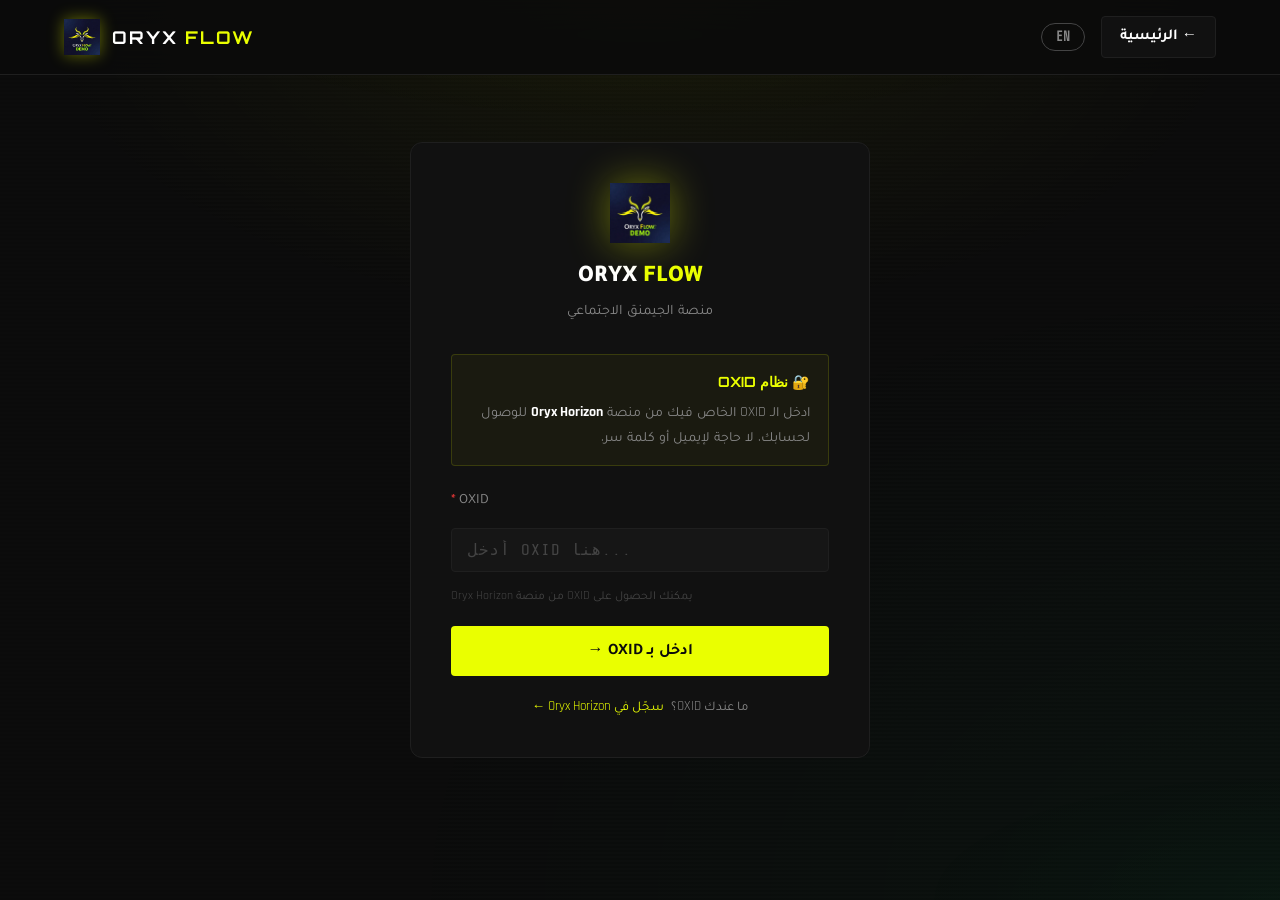
<file: login.html>
<!DOCTYPE html>
<html lang="ar" dir="rtl">
<head>
  <meta charset="UTF-8"/>
  <meta name="viewport" content="width=device-width, initial-scale=1.0"/>
  <title>دخول — أوريكس فلو</title>
  <link rel="stylesheet" href="style.css"/>
  <link rel="icon" href="assets/oryx-logo.png"/>
  <script src="i18n.js"></script>
</head>
<body>

<div class="loading-overlay" id="loading-overlay">
  <img src="assets/oryx-logo.png" class="loading-logo" alt="Oryx"/>
  <div class="loading-bar"><div class="loading-fill"></div></div>
</div>
<div id="toast-container"></div>

<!-- NAVBAR -->
<nav class="navbar">
  <div class="nav-inner">
    <a href="index.html" class="nav-logo">
      <img src="assets/oryx-logo.png" alt="Oryx Flow"/>
      <span>ORYX <em>FLOW</em></span>
    </a>
    <div class="nav-right">
      <button class="lang-btn" id="lang-toggle-btn" onclick="i18n.toggle()">EN</button>
      <a href="index.html" class="btn btn-ghost btn-sm">← الرئيسية</a>
    </div>
  </div>
</nav>

<!-- AUTH PAGE -->
<div class="auth-page">
  <div class="auth-bg"></div>

  <div class="auth-card fade-in" style="max-width:460px">

    <!-- Logo -->
    <div class="auth-logo">
      <img src="assets/oryx-logo.png" alt="Oryx Flow"/>
      <h1>ORYX <span class="accent">FLOW</span></h1>
      <p style="color:var(--grey);font-size:0.9rem;margin-top:6px">منصة الجيمنق الاجتماعي</p>
    </div>

    <!-- شرح النظام -->
    <div style="
      background: rgba(234,255,0,0.04);
      border: 1px solid rgba(234,255,0,0.15);
      border-radius: var(--radius);
      padding: 14px 18px;
      margin-bottom: 24px;
      font-size: 0.88rem;
      color: var(--grey);
      line-height: 1.8;
    ">
      <div style="color:var(--accent);font-weight:700;margin-bottom:6px;font-family:var(--font-head)">
        🔐 نظام OXID
      </div>
      ادخل الـ OXID الخاص فيك من منصة <strong style="color:var(--white)">Oryx Horizon</strong>
      للوصول لحسابك. لا حاجة لإيميل أو كلمة سر.
    </div>

    <!-- رسالة الخطأ -->
    <div class="auth-error" id="auth-error"></div>

    <!-- حقل OXID -->
    <div class="form-group" style="margin-bottom:20px">
      <label style="font-size:0.88rem;color:var(--grey);margin-bottom:8px;display:block">
        OXID <span style="color:var(--red)">*</span>
      </label>
      <input
        type="text"
        id="oxid-input"
        placeholder="أدخل OXID هنا..."
        autocomplete="off"
        spellcheck="false"
        style="
          direction: ltr;
          text-align: left;
          font-family: var(--font-mono);
          font-size: 1rem;
          letter-spacing: 1px;
          width: 100%;
        "
      />
      <small style="color:var(--grey2);font-size:0.76rem;margin-top:6px;display:block">
        يمكنك الحصول على OXID من منصة Oryx Horizon
      </small>
    </div>

    <!-- زر الدخول -->
    <button
      class="btn btn-primary w-full"
      id="btn-oxid-login"
      onclick="handleOxidLogin()"
      style="font-size:1rem;padding:14px"
    >
      ادخل بـ OXID →
    </button>

    <!-- رابط Horizon -->
    <div style="text-align:center;margin-top:20px;font-size:0.83rem;color:var(--grey)">
      ما عندك OXID؟
      <a
        href="https://oxidx.vercel.app/"
        target="_blank"
        rel="noopener"
        style="color:var(--accent);margin-right:4px"
      >
        سجّل في Oryx Horizon ←
      </a>
    </div>

  </div>
</div>

<script>
// ── إذا المستخدم مسجل بالفعل، انقله للبروفايل مباشرة ──
(function() {
  const oxid = localStorage.getItem('oryx_oxid');
  if (oxid) window.location.href = 'profile.html';
})();

// ── إخفاء loading overlay ──
window.addEventListener('load', () => {
  const ov = document.getElementById('loading-overlay');
  if (ov) setTimeout(() => ov.style.opacity = '0', 400);
  setTimeout(() => { const ov2 = document.getElementById('loading-overlay'); if(ov2) ov2.style.display='none'; }, 900);
});

function showError(msg) {
  const el = document.getElementById('auth-error');
  el.textContent = msg;
  el.classList.add('show');
}

function showToast(msg, type) {
  const c = document.getElementById('toast-container');
  if (!c) return;
  const t = document.createElement('div');
  t.className = `toast toast-${type || 'info'}`;
  t.textContent = msg;
  c.appendChild(t);
  setTimeout(() => t.classList.add('show'), 10);
  setTimeout(() => { t.classList.remove('show'); setTimeout(() => t.remove(), 300); }, 3000);
}

async function handleOxidLogin() {
  const oxid  = document.getElementById('oxid-input').value.trim();
  const btn   = document.getElementById('btn-oxid-login');
  const errEl = document.getElementById('auth-error');

  errEl.classList.remove('show');

  if (!oxid) {
    showError('أدخل الـ OXID الخاص فيك');
    return;
  }

  btn.disabled     = true;
  btn.textContent  = '⏳ جاري التحقق...';

  try {
    const res  = await fetch('https://oxidx.vercel.app/api/verify?oxid=' + encodeURIComponent(oxid));
    const data = await res.json();

    if (data.valid && data.user) {
      localStorage.setItem('oryx_oxid',  oxid);
      localStorage.setItem('oryx_user',  JSON.stringify(data.user));
      showToast('✅ أهلاً ' + (data.user.name || data.user.oxid) + '!', 'success');
      setTimeout(() => window.location.href = 'profile.html', 700);
    } else {
      showError('❌ OXID غير صحيح أو منتهي الصلاحية. تحقق وحاول مرة ثانية.');
      btn.disabled    = false;
      btn.textContent = 'ادخل بـ OXID →';
    }
  } catch (_) {
    showError('⚠️ تعذّر الاتصال بالسيرفر. تحقق من اتصالك وحاول مرة ثانية.');
    btn.disabled    = false;
    btn.textContent = 'ادخل بـ OXID →';
  }
}

// ── دخول بـ Enter ──
document.addEventListener('keypress', e => {
  if (e.key === 'Enter') handleOxidLogin();
});
</script>

</body>
</html>
</file>
<file: style.css>
/* ═══════════════════════════════════════════
   ORYX FLOW — DESIGN SYSTEM
   Theme: Cyberpunk Gaming / Futuristic Neon
═══════════════════════════════════════════ */

@import url('https://fonts.googleapis.com/css2?family=Rajdhani:wght@400;500;600;700&family=Orbitron:wght@400;500;700;900&family=Share+Tech+Mono&family=Tajawal:wght@400;500;700;800;900&display=swap');

:root {
  --black: #0b0b0b;
  --deep: #0d0d0d;
  --card: #111111;
  --card2: #161616;
  --border: #1f1f1f;
  --accent: #eaff00;
  --accent2: #c8e000;
  --accent-glow: rgba(234,255,0,0.15);
  --accent-glow-strong: rgba(234,255,0,0.3);
  --white: #ffffff;
  --grey: #888888;
  --grey2: #444444;
  --red: #ff3b3b;
  --green: #00ff88;
  --apex: #00ff88;
  --apex-glow: rgba(0,255,136,0.25);
  --bronze: #cd7f32;
  --silver: #c0c0c0;
  --gold: #ffd700;
  --font-head: 'Orbitron', sans-serif;
  --font-body: 'Rajdhani', sans-serif;
  --font-mono: 'Share Tech Mono', monospace;
  --radius: 4px;
  --radius-lg: 8px;
  --transition: 0.2s cubic-bezier(0.4, 0, 0.2, 1);
  --transition-slow: 0.4s cubic-bezier(0.4, 0, 0.2, 1);
}

*, *::before, *::after { box-sizing: border-box; margin: 0; padding: 0; }

html { scroll-behavior: smooth; }

body {
  background: var(--black);
  color: var(--white);
  font-family: var(--font-body);
  font-size: 16px;
  line-height: 1.6;
  min-height: 100vh;
  overflow-x: hidden;
}

body::before {
  content: '';
  position: fixed;
  inset: 0;
  background:
    radial-gradient(ellipse 80% 40% at 50% -10%, rgba(234,255,0,0.04) 0%, transparent 60%),
    radial-gradient(ellipse 60% 30% at 100% 100%, rgba(0,255,136,0.02) 0%, transparent 50%);
  pointer-events: none;
  z-index: 0;
}

/* Grid scanline overlay */
body::after {
  content: '';
  position: fixed;
  inset: 0;
  background-image: repeating-linear-gradient(
    0deg,
    transparent,
    transparent 2px,
    rgba(255,255,255,0.008) 2px,
    rgba(255,255,255,0.008) 4px
  );
  pointer-events: none;
  z-index: 0;
}

/* ─── SCROLLBAR ─── */
::-webkit-scrollbar { width: 4px; }
::-webkit-scrollbar-track { background: var(--black); }
::-webkit-scrollbar-thumb { background: var(--accent); border-radius: 2px; }

/* ─── TYPOGRAPHY ─── */
h1, h2, h3, h4 { font-family: var(--font-head); line-height: 1.2; }
h1 { font-size: clamp(2rem, 5vw, 3.5rem); font-weight: 900; }
h2 { font-size: clamp(1.5rem, 3vw, 2.2rem); font-weight: 700; }
h3 { font-size: clamp(1.1rem, 2vw, 1.5rem); font-weight: 600; }
p { font-size: 1rem; color: var(--grey); }
a { color: var(--accent); text-decoration: none; transition: var(--transition); }
a:hover { color: var(--white); }

.accent { color: var(--accent); }
.mono { font-family: var(--font-mono); }
.tag {
  display: inline-block;
  padding: 2px 10px;
  background: var(--accent-glow);
  border: 1px solid var(--accent);
  color: var(--accent);
  font-family: var(--font-mono);
  font-size: 0.7rem;
  letter-spacing: 2px;
  text-transform: uppercase;
  border-radius: var(--radius);
}

/* ─── LAYOUT ─── */
.container { max-width: 1200px; margin: 0 auto; padding: 0 24px; position: relative; z-index: 1; }
.section { padding: 80px 0; }
.grid-2 { display: grid; grid-template-columns: 1fr 1fr; gap: 24px; }
.grid-3 { display: grid; grid-template-columns: repeat(3, 1fr); gap: 24px; }
.grid-4 { display: grid; grid-template-columns: repeat(4, 1fr); gap: 20px; }
.flex { display: flex; align-items: center; }
.flex-between { display: flex; align-items: center; justify-content: space-between; }
.flex-center { display: flex; align-items: center; justify-content: center; }
.gap-8 { gap: 8px; }
.gap-16 { gap: 16px; }
.gap-24 { gap: 24px; }

/* ─── NAVBAR ─── */
.navbar {
  position: fixed;
  top: 0; left: 0; right: 0;
  z-index: 1000;
  padding: 16px 0;
  background: rgba(11,11,11,0.92);
  backdrop-filter: blur(20px);
  border-bottom: 1px solid var(--border);
  transition: var(--transition);
}

.navbar.scrolled {
  padding: 10px 0;
  border-bottom-color: rgba(234,255,0,0.2);
}

.nav-inner {
  max-width: 1200px;
  margin: 0 auto;
  padding: 0 24px;
  display: flex;
  align-items: center;
  justify-content: space-between;
}

.nav-logo {
  display: flex;
  align-items: center;
  gap: 12px;
  text-decoration: none;
}

.nav-logo img {
  height: 36px;
  width: auto;
  filter: drop-shadow(0 0 8px rgba(234,255,0,0.4));
}

.nav-logo span {
  font-family: var(--font-head);
  font-size: 1.1rem;
  font-weight: 700;
  color: var(--white);
  letter-spacing: 2px;
}

.nav-logo span em {
  color: var(--accent);
  font-style: normal;
}

.nav-links {
  display: flex;
  align-items: center;
  gap: 32px;
  list-style: none;
}

.nav-links a {
  color: var(--grey);
  font-family: var(--font-body);
  font-weight: 600;
  font-size: 0.9rem;
  letter-spacing: 1px;
  text-transform: uppercase;
  transition: var(--transition);
  position: relative;
}

.nav-links a::after {
  content: '';
  position: absolute;
  bottom: -4px;
  left: 0;
  width: 0;
  height: 1px;
  background: var(--accent);
  transition: var(--transition);
}

.nav-links a:hover,
.nav-links a.active {
  color: var(--accent);
}

.nav-links a:hover::after,
.nav-links a.active::after {
  width: 100%;
}

.nav-right {
  display: flex;
  align-items: center;
  gap: 16px;
}

.nav-coins {
  display: flex;
  align-items: center;
  gap: 6px;
  padding: 6px 14px;
  background: rgba(234,255,0,0.08);
  border: 1px solid rgba(234,255,0,0.2);
  border-radius: 20px;
  font-family: var(--font-mono);
  font-size: 0.85rem;
  color: var(--accent);
}

.nav-coins img { height: 18px; }

/* ─── BUTTONS ─── */
.btn {
  display: inline-flex;
  align-items: center;
  justify-content: center;
  gap: 8px;
  padding: 12px 28px;
  font-family: var(--font-head);
  font-size: 0.85rem;
  font-weight: 700;
  letter-spacing: 2px;
  text-transform: uppercase;
  border: none;
  border-radius: var(--radius);
  cursor: pointer;
  transition: var(--transition);
  position: relative;
  overflow: hidden;
  white-space: nowrap;
}

.btn::before {
  content: '';
  position: absolute;
  inset: 0;
  background: rgba(255,255,255,0.05);
  transform: scaleX(0);
  transform-origin: left;
  transition: var(--transition);
}

.btn:hover::before { transform: scaleX(1); }

.btn-primary {
  background: var(--accent);
  color: var(--black);
}

.btn-primary:hover {
  background: var(--white);
  box-shadow: 0 0 20px var(--accent-glow-strong);
  transform: translateY(-1px);
}

.btn-outline {
  background: transparent;
  color: var(--accent);
  border: 1px solid var(--accent);
}

.btn-outline:hover {
  background: var(--accent-glow);
  box-shadow: 0 0 15px var(--accent-glow);
}

.btn-ghost {
  background: var(--card);
  color: var(--white);
  border: 1px solid var(--border);
}

.btn-ghost:hover {
  border-color: var(--grey2);
  background: var(--card2);
}

.btn-danger {
  background: transparent;
  color: var(--red);
  border: 1px solid var(--red);
}

.btn-danger:hover {
  background: rgba(255,59,59,0.1);
}

.btn-sm { padding: 8px 18px; font-size: 0.75rem; }
.btn-lg { padding: 16px 40px; font-size: 1rem; }

.btn:disabled {
  opacity: 0.4;
  cursor: not-allowed;
}

/* ─── CARDS ─── */
.card {
  background: var(--card);
  border: 1px solid var(--border);
  border-radius: var(--radius-lg);
  padding: 24px;
  position: relative;
  transition: var(--transition);
}

.card:hover {
  border-color: var(--grey2);
  transform: translateY(-2px);
}

.card-glow {
  box-shadow: 0 0 30px rgba(234,255,0,0.05);
  border-color: rgba(234,255,0,0.15);
}

.card-glow:hover {
  box-shadow: 0 0 40px rgba(234,255,0,0.1);
  border-color: rgba(234,255,0,0.3);
}

/* ─── FORMS ─── */
.form-group {
  display: flex;
  flex-direction: column;
  gap: 8px;
}

label {
  font-family: var(--font-mono);
  font-size: 0.75rem;
  color: var(--grey);
  letter-spacing: 1px;
  text-transform: uppercase;
}

input, textarea, select {
  background: var(--card2);
  border: 1px solid var(--border);
  border-radius: var(--radius);
  padding: 12px 16px;
  color: var(--white);
  font-family: var(--font-body);
  font-size: 1rem;
  transition: var(--transition);
  width: 100%;
}

input:focus, textarea:focus, select:focus {
  outline: none;
  border-color: var(--accent);
  box-shadow: 0 0 0 3px rgba(234,255,0,0.08);
}

input::placeholder, textarea::placeholder {
  color: var(--grey2);
}

select option { background: var(--card); }

textarea { resize: vertical; min-height: 100px; }

/* ─── PROGRESS BAR ─── */
.progress-wrap {
  background: var(--card2);
  border: 1px solid var(--border);
  border-radius: 20px;
  overflow: hidden;
  height: 8px;
  position: relative;
}

.progress-fill {
  height: 100%;
  background: linear-gradient(90deg, var(--accent2), var(--accent));
  border-radius: 20px;
  transition: width 0.6s cubic-bezier(0.4,0,0.2,1);
  position: relative;
}

.progress-fill::after {
  content: '';
  position: absolute;
  top: 0; right: 0;
  height: 100%;
  width: 40px;
  background: linear-gradient(90deg, transparent, rgba(255,255,255,0.3));
  border-radius: 20px;
}

/* ─── TROPHY SYSTEM ─── */
.trophy-grid {
  display: grid;
  grid-template-columns: repeat(4, 1fr);
  gap: 20px;
  align-items: end;
}

.trophy-item {
  display: flex;
  flex-direction: column;
  align-items: center;
  gap: 10px;
  cursor: pointer;
  transition: var(--transition);
}

.trophy-item:hover { transform: translateY(-4px); }

.trophy-img {
  width: 70px;
  height: 70px;
  object-fit: contain;
  transition: var(--transition);
}

.trophy-item.locked .trophy-img {
  filter: grayscale(1) brightness(0.4);
}

.trophy-item.unlocked .trophy-img {
  filter: drop-shadow(0 0 10px rgba(234,255,0,0.3));
}

.trophy-item.apex-trophy .trophy-img {
  width: 100px;
  height: 100px;
  filter: drop-shadow(0 0 20px var(--apex-glow));
  animation: apexPulse 2.5s ease-in-out infinite;
}

@keyframes apexPulse {
  0%, 100% { filter: drop-shadow(0 0 15px var(--apex-glow)); }
  50% { filter: drop-shadow(0 0 35px rgba(0,255,136,0.5)); }
}

.trophy-name {
  font-family: var(--font-mono);
  font-size: 0.7rem;
  color: var(--grey);
  letter-spacing: 1px;
  text-transform: uppercase;
  text-align: center;
}

.trophy-item.unlocked .trophy-name { color: var(--accent); }
.trophy-item.apex-trophy.unlocked .trophy-name { color: var(--apex); }

.trophy-coins {
  font-family: var(--font-mono);
  font-size: 0.65rem;
  color: var(--grey2);
}

/* ─── NOTIFICATION / TOAST ─── */
#toast-container {
  position: fixed;
  bottom: 30px;
  right: 30px;
  z-index: 9999;
  display: flex;
  flex-direction: column;
  gap: 10px;
}

.toast {
  display: flex;
  align-items: center;
  gap: 12px;
  padding: 14px 20px;
  background: var(--card);
  border: 1px solid var(--accent);
  border-radius: var(--radius-lg);
  box-shadow: 0 0 20px rgba(234,255,0,0.15);
  font-family: var(--font-body);
  font-size: 0.95rem;
  font-weight: 600;
  color: var(--white);
  min-width: 280px;
  animation: slideIn 0.3s ease forwards;
  position: relative;
  overflow: hidden;
}

.toast::before {
  content: '';
  position: absolute;
  left: 0; top: 0; bottom: 0;
  width: 3px;
  background: var(--accent);
}

.toast.toast-success::before { background: var(--green); border-color: var(--green); }
.toast.toast-error::before { background: var(--red); border-color: var(--red); }
.toast.toast-success { border-color: rgba(0,255,136,0.3); }
.toast.toast-error { border-color: rgba(255,59,59,0.3); }

.toast-icon { font-size: 1.2rem; }
.toast-msg { flex: 1; }
.toast-close {
  background: none; border: none; color: var(--grey);
  cursor: pointer; font-size: 1rem; padding: 0;
}

@keyframes slideIn {
  from { transform: translateX(100%); opacity: 0; }
  to { transform: translateX(0); opacity: 1; }
}

@keyframes slideOut {
  from { transform: translateX(0); opacity: 1; }
  to { transform: translateX(110%); opacity: 0; }
}

.toast.removing { animation: slideOut 0.3s ease forwards; }

/* ─── HERO ─── */
.hero {
  min-height: 100vh;
  display: flex;
  align-items: center;
  padding: 120px 0 80px;
  position: relative;
}

.hero-bg {
  position: absolute;
  inset: 0;
  background:
    radial-gradient(ellipse 70% 60% at 50% 30%, rgba(234,255,0,0.04) 0%, transparent 60%),
    radial-gradient(ellipse at 0% 100%, rgba(0,255,136,0.03) 0%, transparent 40%);
}

.hero-grid-lines {
  position: absolute;
  inset: 0;
  background-image:
    linear-gradient(rgba(234,255,0,0.03) 1px, transparent 1px),
    linear-gradient(90deg, rgba(234,255,0,0.03) 1px, transparent 1px);
  background-size: 60px 60px;
  mask-image: radial-gradient(ellipse at center, black 30%, transparent 70%);
}

.hero-content { position: relative; z-index: 1; max-width: 700px; }
.hero-label { margin-bottom: 20px; }
.hero-title { margin-bottom: 24px; }
.hero-title .line2 { color: var(--accent); display: block; }
.hero-desc { font-size: 1.1rem; margin-bottom: 40px; max-width: 500px; }

.hero-actions { display: flex; gap: 16px; flex-wrap: wrap; }

.hero-stats {
  display: flex;
  gap: 40px;
  margin-top: 60px;
  padding-top: 40px;
  border-top: 1px solid var(--border);
}

.hero-stat-num {
  font-family: var(--font-head);
  font-size: 2rem;
  font-weight: 900;
  color: var(--accent);
}

.hero-stat-label {
  font-size: 0.8rem;
  color: var(--grey);
  letter-spacing: 1px;
  text-transform: uppercase;
}

/* ─── GAMES SECTION ─── */
.game-card {
  background: var(--card);
  border: 1px solid var(--border);
  border-radius: var(--radius-lg);
  overflow: hidden;
  transition: var(--transition);
  cursor: pointer;
}

.game-card:hover {
  border-color: rgba(234,255,0,0.3);
  transform: translateY(-4px);
  box-shadow: 0 20px 40px rgba(0,0,0,0.5), 0 0 30px rgba(234,255,0,0.05);
}

.game-thumb {
  height: 160px;
  background: linear-gradient(135deg, var(--card2) 0%, #1a1a1a 100%);
  display: flex;
  align-items: center;
  justify-content: center;
  position: relative;
  overflow: hidden;
}

.game-thumb-text {
  font-family: var(--font-head);
  font-size: 1.5rem;
  font-weight: 900;
  color: rgba(234,255,0,0.1);
  letter-spacing: 4px;
  text-transform: uppercase;
}

.game-thumb img { width: 100%; height: 100%; object-fit: cover; }

.game-info { padding: 18px; }
.game-title { font-family: var(--font-head); font-size: 1rem; font-weight: 700; margin-bottom: 6px; }
.game-meta { display: flex; gap: 12px; align-items: center; margin-bottom: 12px; }
.game-genre {
  font-size: 0.7rem;
  font-family: var(--font-mono);
  color: var(--grey);
  background: var(--card2);
  padding: 2px 8px;
  border-radius: 2px;
  border: 1px solid var(--border);
}
.game-downloads { font-size: 0.8rem; color: var(--grey); }

/* ─── COMMENTS ─── */
.comment-item {
  padding: 16px;
  background: var(--card2);
  border: 1px solid var(--border);
  border-radius: var(--radius);
  transition: var(--transition);
}

.comment-item.priority {
  border-color: rgba(234,255,0,0.3);
  background: rgba(234,255,0,0.03);
  box-shadow: 0 0 15px rgba(234,255,0,0.05);
}

.comment-header { display: flex; align-items: center; gap: 10px; margin-bottom: 8px; }
.comment-user { font-family: var(--font-head); font-size: 0.85rem; color: var(--accent); }
.comment-priority-badge {
  font-size: 0.6rem;
  font-family: var(--font-mono);
  color: var(--accent);
  background: var(--accent-glow);
  border: 1px solid var(--accent);
  padding: 1px 6px;
  border-radius: 2px;
  letter-spacing: 1px;
}
.comment-text { font-size: 0.95rem; color: var(--white); }
.comment-time { font-size: 0.75rem; color: var(--grey2); margin-top: 6px; font-family: var(--font-mono); }

/* ─── AUTH PAGE ─── */
.auth-page {
  min-height: 100vh;
  display: flex;
  align-items: center;
  justify-content: center;
  padding: 40px 24px;
  position: relative;
}

.auth-bg {
  position: fixed;
  inset: 0;
  background:
    radial-gradient(ellipse 80% 60% at 50% 0%, rgba(234,255,0,0.05) 0%, transparent 60%),
    radial-gradient(ellipse at 100% 100%, rgba(0,255,136,0.03) 0%, transparent 50%);
}

.auth-card {
  width: 100%;
  max-width: 440px;
  background: var(--card);
  border: 1px solid var(--border);
  border-radius: 12px;
  padding: 40px;
  position: relative;
  z-index: 1;
}

.auth-logo {
  text-align: center;
  margin-bottom: 32px;
}

.auth-logo img {
  height: 60px;
  filter: drop-shadow(0 0 20px rgba(234,255,0,0.4));
  margin-bottom: 12px;
}

.auth-logo h1 {
  font-size: 1.5rem;
  color: var(--white);
}

.auth-tabs {
  display: flex;
  border: 1px solid var(--border);
  border-radius: var(--radius);
  overflow: hidden;
  margin-bottom: 28px;
}

.auth-tab {
  flex: 1;
  padding: 10px;
  background: transparent;
  border: none;
  color: var(--grey);
  font-family: var(--font-head);
  font-size: 0.8rem;
  letter-spacing: 1px;
  cursor: pointer;
  transition: var(--transition);
}

.auth-tab.active {
  background: var(--accent);
  color: var(--black);
}

.auth-form { display: flex; flex-direction: column; gap: 18px; }

.auth-divider {
  text-align: center;
  font-size: 0.75rem;
  color: var(--grey);
  font-family: var(--font-mono);
  padding: 8px 0;
}

.auth-error {
  padding: 10px 14px;
  background: rgba(255,59,59,0.1);
  border: 1px solid rgba(255,59,59,0.3);
  border-radius: var(--radius);
  color: var(--red);
  font-size: 0.85rem;
  display: none;
}

.auth-error.show { display: block; }

/* ─── PROFILE PAGE ─── */
.profile-header {
  padding: 120px 0 60px;
  border-bottom: 1px solid var(--border);
  position: relative;
}

.profile-avatar {
  width: 80px;
  height: 80px;
  border-radius: 50%;
  background: var(--card2);
  border: 2px solid var(--accent);
  display: flex;
  align-items: center;
  justify-content: center;
  font-family: var(--font-head);
  font-size: 2rem;
  font-weight: 900;
  color: var(--accent);
  box-shadow: 0 0 20px var(--accent-glow);
}

.profile-info { margin-left: 24px; }
.profile-name { font-family: var(--font-head); font-size: 1.8rem; font-weight: 900; }
.profile-email { color: var(--grey); font-size: 0.9rem; margin-top: 4px; }
.profile-badges { display: flex; gap: 8px; margin-top: 10px; }

.badge-elite {
  display: inline-flex;
  align-items: center;
  gap: 6px;
  padding: 4px 12px;
  background: linear-gradient(135deg, rgba(234,255,0,0.1), rgba(234,255,0,0.05));
  border: 1px solid var(--accent);
  border-radius: 20px;
  color: var(--accent);
  font-family: var(--font-mono);
  font-size: 0.7rem;
  letter-spacing: 1px;
}

/* ─── COIN BAR ─── */
.coin-section {
  padding: 24px;
  background: var(--card);
  border: 1px solid var(--border);
  border-radius: var(--radius-lg);
}

.coin-header { display: flex; align-items: center; gap: 12px; margin-bottom: 16px; }
.coin-img { height: 32px; }
.coin-amount { font-family: var(--font-head); font-size: 1.8rem; font-weight: 900; color: var(--accent); }
.coin-max { font-family: var(--font-mono); font-size: 0.75rem; color: var(--grey); }

/* ─── GAME PAGE ─── */
.game-page-header {
  padding: 120px 0 60px;
  position: relative;
}

.game-hero-img {
  height: 300px;
  background: linear-gradient(135deg, #111 0%, #1a1a0a 100%);
  border: 1px solid var(--border);
  border-radius: var(--radius-lg);
  display: flex;
  align-items: center;
  justify-content: center;
  overflow: hidden;
  position: relative;
}

.game-hero-img img { width: 100%; height: 100%; object-fit: cover; }

.game-hero-placeholder {
  font-family: var(--font-head);
  font-size: 3rem;
  font-weight: 900;
  color: rgba(234,255,0,0.07);
  letter-spacing: 8px;
  text-transform: uppercase;
}

/* ─── UPLOAD SECTION ─── */
.upload-zone {
  border: 2px dashed var(--border);
  border-radius: var(--radius-lg);
  padding: 40px;
  text-align: center;
  cursor: pointer;
  transition: var(--transition);
  background: var(--card2);
}

.upload-zone:hover,
.upload-zone.dragover {
  border-color: var(--accent);
  background: var(--accent-glow);
}

.upload-icon { font-size: 2.5rem; margin-bottom: 12px; }
.upload-text { font-family: var(--font-mono); color: var(--grey); font-size: 0.85rem; }
.upload-hint { font-size: 0.75rem; color: var(--grey2); margin-top: 6px; }

/* ─── WAITING PAGE ─── */
.waiting-page {
  min-height: 100vh;
  display: flex;
  align-items: center;
  justify-content: center;
  text-align: center;
  padding: 40px;
}

.waiting-orb {
  width: 120px;
  height: 120px;
  border-radius: 50%;
  background: radial-gradient(circle, rgba(234,255,0,0.1), transparent 70%);
  border: 1px solid rgba(234,255,0,0.2);
  display: flex;
  align-items: center;
  justify-content: center;
  margin: 0 auto 32px;
  animation: orbPulse 2s ease-in-out infinite;
}

@keyframes orbPulse {
  0%, 100% { box-shadow: 0 0 0 0 rgba(234,255,0,0.1); transform: scale(1); }
  50% { box-shadow: 0 0 0 30px rgba(234,255,0,0); transform: scale(1.05); }
}

.waiting-dots {
  display: flex;
  gap: 8px;
  justify-content: center;
  margin-top: 24px;
}

.waiting-dot {
  width: 8px;
  height: 8px;
  border-radius: 50%;
  background: var(--accent);
  animation: dotBounce 1.4s ease-in-out infinite;
}

.waiting-dot:nth-child(2) { animation-delay: 0.2s; }
.waiting-dot:nth-child(3) { animation-delay: 0.4s; }

@keyframes dotBounce {
  0%, 80%, 100% { transform: scale(0.6); opacity: 0.4; }
  40% { transform: scale(1); opacity: 1; }
}

/* ─── SECTION HEADERS ─── */
.section-header {
  text-align: center;
  margin-bottom: 60px;
}

.section-header h2 { margin-bottom: 12px; }
.section-header p { max-width: 500px; margin: 0 auto; }

/* ─── STATS CARDS ─── */
.stat-card {
  background: var(--card);
  border: 1px solid var(--border);
  border-radius: var(--radius-lg);
  padding: 20px;
  text-align: center;
}

.stat-card-num {
  font-family: var(--font-head);
  font-size: 1.8rem;
  font-weight: 900;
  color: var(--accent);
}

.stat-card-label {
  font-size: 0.8rem;
  color: var(--grey);
  letter-spacing: 1px;
  text-transform: uppercase;
  margin-top: 4px;
  font-family: var(--font-mono);
}

/* ─── LOADING ─── */
.loading-overlay {
  position: fixed;
  inset: 0;
  background: var(--black);
  display: flex;
  flex-direction: column;
  align-items: center;
  justify-content: center;
  z-index: 9999;
  gap: 24px;
  transition: opacity 0.5s ease;
}

.loading-overlay.hidden {
  opacity: 0;
  pointer-events: none;
}

.loading-logo {
  height: 70px;
  filter: drop-shadow(0 0 20px rgba(234,255,0,0.5));
  animation: logoPulse 1.5s ease-in-out infinite;
}

@keyframes logoPulse {
  0%, 100% { filter: drop-shadow(0 0 10px rgba(234,255,0,0.3)); }
  50% { filter: drop-shadow(0 0 30px rgba(234,255,0,0.6)); }
}

.loading-bar {
  width: 200px;
  height: 2px;
  background: var(--border);
  border-radius: 2px;
  overflow: hidden;
}

.loading-fill {
  height: 100%;
  background: var(--accent);
  border-radius: 2px;
  animation: loadFill 1.5s ease forwards;
}

@keyframes loadFill {
  from { width: 0; }
  to { width: 100%; }
}

/* ─── MODAL ─── */
.modal-overlay {
  position: fixed;
  inset: 0;
  background: rgba(0,0,0,0.85);
  backdrop-filter: blur(8px);
  z-index: 2000;
  display: flex;
  align-items: center;
  justify-content: center;
  padding: 24px;
  opacity: 0;
  pointer-events: none;
  transition: opacity 0.2s ease;
}

.modal-overlay.open {
  opacity: 1;
  pointer-events: all;
}

.modal {
  background: var(--card);
  border: 1px solid var(--border);
  border-radius: 12px;
  padding: 32px;
  max-width: 500px;
  width: 100%;
  transform: translateY(20px) scale(0.97);
  transition: transform 0.2s ease;
}

.modal-overlay.open .modal { transform: translateY(0) scale(1); }

.modal-header {
  display: flex;
  align-items: center;
  justify-content: space-between;
  margin-bottom: 24px;
}

.modal-close {
  background: none;
  border: none;
  color: var(--grey);
  font-size: 1.2rem;
  cursor: pointer;
  transition: var(--transition);
}

.modal-close:hover { color: var(--white); }

/* ─── PAGINATION / DIVIDERS ─── */
.divider {
  height: 1px;
  background: var(--border);
  margin: 32px 0;
}

.divider-accent {
  height: 1px;
  background: linear-gradient(90deg, transparent, var(--accent), transparent);
  margin: 40px 0;
}

/* ─── EMPTY STATE ─── */
.empty-state {
  text-align: center;
  padding: 60px 40px;
  color: var(--grey);
}

.empty-state-icon { font-size: 3rem; margin-bottom: 16px; opacity: 0.5; }
.empty-state h3 { font-family: var(--font-head); color: var(--grey); font-size: 1.1rem; margin-bottom: 8px; }

/* ─── ANIMATIONS ─── */
@keyframes fadeIn {
  from { opacity: 0; transform: translateY(16px); }
  to { opacity: 1; transform: translateY(0); }
}

.fade-in { animation: fadeIn 0.4s ease forwards; }

@keyframes glitchFlash {
  0%, 95%, 100% { opacity: 1; }
  96% { opacity: 0.5; clip-path: inset(30% 0 40% 0); }
  97% { opacity: 0.8; clip-path: inset(60% 0 10% 0); }
}

/* ─── FOOTER ─── */
.footer {
  padding: 40px 0;
  border-top: 1px solid var(--border);
  text-align: center;
}

.footer p { font-size: 0.8rem; color: var(--grey2); font-family: var(--font-mono); }

/* ─── RESPONSIVE ─── */
@media (max-width: 768px) {
  .grid-2, .grid-3, .grid-4 { grid-template-columns: 1fr; }
  .trophy-grid { grid-template-columns: repeat(2, 1fr); }
  .nav-links { display: none; }
  .hero-stats { gap: 24px; flex-wrap: wrap; }
  .auth-card { padding: 28px; }
}

@media (max-width: 480px) {
  .trophy-grid { grid-template-columns: repeat(2, 1fr); }
  .hero-actions { flex-direction: column; }
  .btn { width: 100%; justify-content: center; }
}

/* ─── UTILITY ─── */
.text-center { text-align: center; }
.text-right { text-align: right; }
.mt-8 { margin-top: 8px; }
.mt-16 { margin-top: 16px; }
.mt-24 { margin-top: 24px; }
.mt-32 { margin-top: 32px; }
.mt-48 { margin-top: 48px; }
.mb-8 { margin-bottom: 8px; }
.mb-16 { margin-bottom: 16px; }
.mb-24 { margin-bottom: 24px; }
.mb-32 { margin-bottom: 32px; }
.hidden { display: none !important; }
.w-full { width: 100%; }
.relative { position: relative; }

/* ─── GLOW EFFECTS ─── */
.glow-text { text-shadow: 0 0 20px rgba(234,255,0,0.4); }
.glow-border { box-shadow: 0 0 0 1px rgba(234,255,0,0.2), 0 0 20px rgba(234,255,0,0.05); }

/* ─── GAME MANAGEMENT CARD ─── */
.my-game-card {
  background: var(--card);
  border: 1px solid var(--border);
  border-radius: var(--radius-lg);
  overflow: hidden;
  transition: var(--transition);
}

.my-game-card:hover {
  border-color: rgba(234,255,0,0.2);
}

.my-game-thumb {
  height: 130px;
  background: linear-gradient(135deg, var(--card2), #1a1a1a);
  display: flex;
  align-items: center;
  justify-content: center;
  overflow: hidden;
}

.my-game-thumb img { width: 100%; height: 100%; object-fit: cover; }

.my-game-info { padding: 16px; }
.my-game-title { font-family: var(--font-head); font-size: 0.95rem; margin-bottom: 8px; }
.my-game-stats {
  display: flex;
  gap: 12px;
  margin-bottom: 12px;
  font-family: var(--font-mono);
  font-size: 0.75rem;
  color: var(--grey);
}

.my-game-actions { display: flex; gap: 8px; }

/* ─── PRIORITY USER ─── */
.priority-user {
  position: relative;
}

.priority-user::after {
  content: '★ PRIORITY';
  position: absolute;
  top: -8px;
  right: -8px;
  font-size: 0.55rem;
  font-family: var(--font-mono);
  letter-spacing: 1px;
  background: var(--accent);
  color: var(--black);
  padding: 2px 6px;
  border-radius: 2px;
}

/* ─── STREAK DISPLAY ─── */
.streak-display {
  display: flex;
  align-items: center;
  gap: 8px;
  font-family: var(--font-mono);
  font-size: 0.85rem;
}

.streak-flame { font-size: 1.2rem; }
.streak-num { color: var(--accent); font-size: 1.1rem; font-weight: bold; }

/* ─── REWARD POPUP ─── */
.reward-popup {
  position: fixed;
  top: 50%;
  left: 50%;
  transform: translate(-50%, -50%) scale(0);
  background: var(--card);
  border: 2px solid var(--accent);
  border-radius: 12px;
  padding: 32px 48px;
  text-align: center;
  z-index: 3000;
  box-shadow: 0 0 60px rgba(234,255,0,0.2);
  transition: transform 0.3s cubic-bezier(0.34, 1.56, 0.64, 1);
}

.reward-popup.show { transform: translate(-50%, -50%) scale(1); }

.reward-popup .coin-reward {
  font-family: var(--font-head);
  font-size: 3rem;
  font-weight: 900;
  color: var(--accent);
}

/* ─── RTL SUPPORT ─── */
[dir="rtl"] body { font-family: 'Tajawal', 'Rajdhani', sans-serif; }
[dir="rtl"] h1, [dir="rtl"] h2, [dir="rtl"] h3, [dir="rtl"] h4 {
  font-family: 'Tajawal', 'Orbitron', sans-serif;
  letter-spacing: 0;
}
[dir="rtl"] .nav-links { flex-direction: row-reverse; }
[dir="rtl"] .nav-inner { flex-direction: row-reverse; }
[dir="rtl"] .nav-right { flex-direction: row-reverse; }
[dir="rtl"] .hero-content { text-align: right; }
[dir="rtl"] .auth-card { text-align: right; }
[dir="rtl"] .toast { flex-direction: row-reverse; }
[dir="rtl"] .toast::before { left: auto; right: 0; }
[dir="rtl"] label { text-align: right; }
[dir="rtl"] .profile-info { margin-left: 0; margin-right: 24px; }
[dir="rtl"] .nav-logo { flex-direction: row-reverse; }
[dir="rtl"] .comment-header { flex-direction: row-reverse; }
[dir="rtl"] .my-game-actions { flex-direction: row-reverse; }
[dir="rtl"] .tag { letter-spacing: 0; }
[dir="rtl"] .btn { letter-spacing: 0; font-family: 'Tajawal', sans-serif; font-size: 0.95rem; }
[dir="rtl"] .stat-card-label { letter-spacing: 0; font-family: 'Tajawal', sans-serif; }
[dir="rtl"] select { text-align: right; }
[dir="rtl"] .section-header { direction: rtl; }
[dir="rtl"] .hero-stats { flex-direction: row-reverse; }
[dir="rtl"] .hero-actions { flex-direction: row-reverse; }
[dir="rtl"] input, [dir="rtl"] textarea { text-align: right; direction: rtl; }
[dir="rtl"] input[type="email"], [dir="rtl"] input[type="password"] { text-align: left; direction: ltr; }
[dir="rtl"] .my-game-stats { flex-direction: row-reverse; }
[dir="rtl"] .streak-display { flex-direction: row-reverse; }
[dir="rtl"] .form-group { align-items: flex-end; }
[dir="rtl"] .flex-between { flex-direction: row-reverse; }
[dir="rtl"] .coin-header { flex-direction: row-reverse; }
[dir="rtl"] .profile-badges { flex-direction: row-reverse; }
[dir="rtl"] .nav-coins { flex-direction: row-reverse; }
[dir="rtl"] .modal-header { flex-direction: row-reverse; }
[dir="rtl"] .game-meta { flex-direction: row-reverse; }
[dir="rtl"] .auth-tabs button { letter-spacing: 0; font-family: 'Tajawal', sans-serif; }
[dir="rtl"] .nav-links a { letter-spacing: 0; font-family: 'Tajawal', sans-serif; }
[dir="rtl"] .nav-links a::after { right: 0; left: auto; }
[dir="rtl"] .trophy-name { letter-spacing: 0; font-family: 'Tajawal', sans-serif; }
[dir="rtl"] .trophy-coins { letter-spacing: 0; font-family: 'Tajawal', sans-serif; }

/* ─── LANG TOGGLE BUTTON ─── */
.lang-btn {
  display: inline-flex;
  align-items: center;
  gap: 6px;
  padding: 6px 14px;
  background: transparent;
  border: 1px solid var(--border);
  border-radius: 20px;
  color: var(--grey);
  font-family: 'Tajawal', 'Rajdhani', sans-serif;
  font-size: 0.82rem;
  font-weight: 700;
  cursor: pointer;
  transition: var(--transition);
  white-space: nowrap;
}

.lang-btn:hover {
  border-color: var(--accent);
  color: var(--accent);
  background: var(--accent-glow);
}

/* ─── RTL SUPPORT ─── */
[dir="rtl"] body { font-family: 'Rajdhani', 'Tajawal', sans-serif; }

[dir="rtl"] .nav-inner { flex-direction: row-reverse; }
[dir="rtl"] .nav-links { flex-direction: row-reverse; }
[dir="rtl"] .nav-right { flex-direction: row-reverse; }
[dir="rtl"] .nav-logo { flex-direction: row-reverse; }
[dir="rtl"] .nav-links a::after { right: 0; left: auto; }

[dir="rtl"] .flex { flex-direction: row-reverse; }
[dir="rtl"] .flex-between { flex-direction: row-reverse; }
[dir="rtl"] .flex-center { flex-direction: row-reverse; }

[dir="rtl"] .hero-content { text-align: right; }
[dir="rtl"] .hero-actions { flex-direction: row-reverse; }
[dir="rtl"] .hero-stats { flex-direction: row-reverse; }

[dir="rtl"] .card { text-align: right; }
[dir="rtl"] .section-header { text-align: center; }

[dir="rtl"] .auth-tabs { flex-direction: row-reverse; }
[dir="rtl"] .auth-card { text-align: right; }

[dir="rtl"] .comment-header { flex-direction: row-reverse; }
[dir="rtl"] .toast { flex-direction: row-reverse; }
[dir="rtl"] .toast::before { left: auto; right: 0; }

[dir="rtl"] .profile-info { margin-left: 0; margin-right: 24px; }
[dir="rtl"] .profile-badges { flex-direction: row-reverse; }

[dir="rtl"] .coin-header { flex-direction: row-reverse; }
[dir="rtl"] .coin-header > div:last-child { margin-left: 0; margin-right: auto; }

[dir="rtl"] .my-game-actions { flex-direction: row-reverse; }
[dir="rtl"] .game-meta { flex-direction: row-reverse; }
[dir="rtl"] .my-game-stats { flex-direction: row-reverse; }

[dir="rtl"] .modal-header { flex-direction: row-reverse; }
[dir="rtl"] .stat-card { text-align: center; }

[dir="rtl"] input, [dir="rtl"] textarea, [dir="rtl"] select {
  text-align: right;
  direction: rtl;
}

[dir="rtl"] .progress-fill { 
  background: linear-gradient(270deg, var(--accent2), var(--accent));
}

[dir="rtl"] .upload-zone { direction: rtl; }
[dir="rtl"] .form-group { text-align: right; }
[dir="rtl"] label { text-align: right; }

[dir="rtl"] .waiting-dots { flex-direction: row-reverse; }
[dir="rtl"] .server-status { direction: rtl; }

[dir="rtl"] .game-info { text-align: right; }
[dir="rtl"] .game-hero-img { direction: rtl; }

/* Arabic font support */
@import url('https://fonts.googleapis.com/css2?family=Tajawal:wght@400;500;700;800;900&display=swap');

[dir="rtl"] h1, [dir="rtl"] h2, [dir="rtl"] h3, [dir="rtl"] h4,
[dir="rtl"] .btn, [dir="rtl"] .nav-links a {
  font-family: 'Tajawal', 'Rajdhani', sans-serif;
  letter-spacing: 0;
}

[dir="rtl"] .stat-card-label,
[dir="rtl"] label,
[dir="rtl"] .trophy-name,
[dir="rtl"] .trophy-coins,
[dir="rtl"] .tag,
[dir="rtl"] .game-genre,
[dir="rtl"] .badge-elite {
  font-family: 'Tajawal', monospace;
  letter-spacing: 0;
}

[dir="rtl"] .nav-logo span {
  font-family: 'Orbitron', sans-serif;
  letter-spacing: 2px;
}

[dir="rtl"] .js-coins { font-family: 'Orbitron', sans-serif; }
[dir="rtl"] .coin-amount { font-family: 'Orbitron', sans-serif; }
[dir="rtl"] .hero-stat-num { font-family: 'Orbitron', sans-serif; }
[dir="rtl"] .stat-card-num { font-family: 'Orbitron', sans-serif; }
[dir="rtl"] .user-position { font-family: 'Orbitron', sans-serif; }

/* ─── LANG BUTTON ─── */
.lang-btn {
  display: inline-flex;
  align-items: center;
  gap: 6px;
  padding: 6px 14px;
  background: transparent;
  border: 1px solid var(--grey2);
  border-radius: 20px;
  color: var(--grey);
  font-family: var(--font-mono);
  font-size: 0.8rem;
  cursor: pointer;
  transition: var(--transition);
  white-space: nowrap;
}

.lang-btn:hover {
  border-color: var(--accent);
  color: var(--accent);
  background: var(--accent-glow);
}

[dir="rtl"] .profile-grid { direction: rtl; }
[dir="rtl"] .grid-2, [dir="rtl"] .grid-3, [dir="rtl"] .grid-4 { direction: rtl; }

/* Fix flex-between for RTL */
[dir="rtl"] .flex-between { gap: 12px; }

/* Profile header RTL */
[dir="rtl"] .profile-header .flex { flex-direction: row-reverse; }
[dir="rtl"] .profile-header .flex > div:last-child { margin-left: 0; margin-right: auto; }

/* Comment form RTL */
[dir="rtl"] #comment-form-wrap > div { flex-direction: row-reverse; }


/* ═══════════════════════════════════════════
   FULL RESPONSIVE — MOBILE FIRST
   ════════════════════════════════════════════ */

/* ─── Navbar mobile ─── */
@media (max-width: 768px) {
  .nav-inner { padding: 0 16px; gap: 10px; }
  .nav-links  { display: none; }
  .nav-logo span { font-size: 0.9rem; }
  .nav-coins img { height: 18px; }

  /* hamburger style — show links as dropdown via class */
  .nav-links.open {
    display: flex;
    flex-direction: column;
    position: fixed;
    top: 56px; left: 0; right: 0;
    background: rgba(11,11,11,0.97);
    backdrop-filter: blur(12px);
    border-bottom: 1px solid var(--border);
    padding: 16px 20px;
    gap: 6px;
    z-index: 999;
  }
  .nav-links.open a { padding: 10px 0; font-size: 1rem; border-bottom: 1px solid var(--border); }

  /* Hamburger button */
  .nav-hamburger {
    display: flex !important;
    flex-direction: column;
    gap: 5px;
    background: none;
    border: none;
    cursor: pointer;
    padding: 6px;
    order: -1;
  }
  .nav-hamburger span {
    display: block;
    width: 22px; height: 2px;
    background: var(--white);
    border-radius: 2px;
    transition: 0.25s;
  }
  .nav-hamburger.open span:nth-child(1) { transform: translateY(7px) rotate(45deg); }
  .nav-hamburger.open span:nth-child(2) { opacity: 0; }
  .nav-hamburger.open span:nth-child(3) { transform: translateY(-7px) rotate(-45deg); }
}

/* ─── Hero ─── */
@media (max-width: 768px) {
  .hero { padding: 80px 0 50px; }
  .hero-title { font-size: clamp(2rem, 8vw, 3.5rem) !important; }
  .hero-desc { font-size: 0.95rem; }
  .hero-actions { flex-direction: column; gap: 10px; }
  .hero-actions .btn { width: 100%; text-align: center; justify-content: center; }
  .hero-stats { gap: 16px; justify-content: center; }
  .hero-stat-num { font-size: 1.4rem; }
}

/* ─── Grids ─── */
@media (max-width: 900px) {
  .grid-3 { grid-template-columns: repeat(2, 1fr); }
  .grid-4 { grid-template-columns: repeat(2, 1fr); }
}
@media (max-width: 600px) {
  .grid-2, .grid-3, .grid-4 { grid-template-columns: 1fr; }
  .trophy-grid { grid-template-columns: repeat(2, 1fr); }
}

/* ─── Auth page ─── */
@media (max-width: 520px) {
  .auth-card { padding: 24px 18px; margin: 0 12px; }
  .auth-logo h1 { font-size: 1.6rem; }
  .auth-tabs { gap: 0; }
  .auth-tab  { padding: 10px 14px; font-size: 0.85rem; }
}

/* ─── Profile page ─── */
@media (max-width: 900px) {
  .profile-grid { grid-template-columns: 1fr !important; }
}
@media (max-width: 600px) {
  .profile-header .flex { flex-direction: column !important; align-items: flex-start !important; gap: 16px !important; }
  .profile-name { font-size: 1.3rem !important; }
  .edit-field-row { grid-template-columns: 1fr !important; }
  .trophy-check-grid { grid-template-columns: 1fr !important; }
  .section-tabs { overflow-x: auto; -webkit-overflow-scrolling: touch; }
  .section-tab  { white-space: nowrap; font-size: 0.78rem; padding: 8px 12px; }
}

/* ─── Game page ─── */
@media (max-width: 768px) {
  .game-hero { flex-direction: column !important; }
  .game-hero-img { width: 100% !important; max-height: 200px; }
  .game-hero-info { width: 100% !important; }
  .game-actions { flex-wrap: wrap; }
  .game-actions .btn { flex: 1; min-width: 140px; }
}

/* ─── Upload Modal ─── */
@media (max-width: 600px) {
  .modal { padding: 20px 16px; margin: 8px; }
  .modal > .modal-header h3 { font-size: 1rem; }
  #upload-modal { padding: 8px; }
}

/* ─── Waiting page ─── */
@media (max-width: 600px) {
  .server-grid { grid-template-columns: repeat(2, 1fr) !important; }
  .user-position { font-size: 3.5rem; }
}

/* ─── Coin / stat cards ─── */
@media (max-width: 480px) {
  .stat-card { padding: 12px; }
  .stat-card-num { font-size: 1.2rem; }
  .coin-section { padding: 16px; }
}

/* ─── Platform card select (upload modal) ─── */
@media (max-width: 500px) {
  #plat-pc-label, #plat-mobile-label {
    flex-direction: column;
    text-align: center;
    padding: 12px 8px;
    gap: 6px;
  }
}

/* ─── Buttons on small screens ─── */
@media (max-width: 480px) {
  .btn-lg { padding: 13px 20px; font-size: 0.9rem; }
  .hero-actions .btn { font-size: 0.88rem; }
}

/* ─── Footer ─── */
@media (max-width: 480px) {
  .footer { padding: 28px 16px; font-size: 0.82rem; }
}

/* ─── Touch-friendly hit targets ─── */
@media (hover: none) and (pointer: coarse) {
  .btn { min-height: 44px; }
  .nav-links a { min-height: 44px; display: flex; align-items: center; }
  .filter-chip { min-height: 40px; padding: 8px 18px; }
  .auth-tab { min-height: 44px; }
  .trophy-item { padding: 14px 10px; }
  .upload-zone { min-height: 80px; }
}


/* ─── Hamburger: hidden on desktop ─── */
.nav-hamburger { display: none; }

/* ─── MOBILE NAV ─── */
.nav-hamburger {
  display: none;
  flex-direction: column;
  gap: 5px;
  background: none;
  border: none;
  cursor: pointer;
  padding: 6px;
  z-index: 1001;
}
.nav-hamburger span {
  display: block;
  width: 22px;
  height: 2px;
  background: var(--white);
  border-radius: 2px;
  transition: 0.25s ease;
}
.nav-hamburger.open span:nth-child(1) { transform: translateY(7px) rotate(45deg); }
.nav-hamburger.open span:nth-child(2) { opacity: 0; }
.nav-hamburger.open span:nth-child(3) { transform: translateY(-7px) rotate(-45deg); }

@media (max-width: 768px) {
  .nav-hamburger { display: flex; }
  .nav-links {
    display: none;
    position: fixed;
    top: 62px;
    right: 0; left: 0;
    background: rgba(11,11,11,0.97);
    backdrop-filter: blur(20px);
    border-bottom: 1px solid var(--border);
    flex-direction: column;
    padding: 16px 24px;
    gap: 0;
    z-index: 999;
  }
  [dir="rtl"] .nav-links { flex-direction: column; }
  .nav-links.nav-open { display: flex; }
  .nav-links li { border-bottom: 1px solid var(--border); }
  .nav-links li:last-child { border-bottom: none; }
  .nav-links a { display: block; padding: 14px 0; font-size: 1rem; }
  .nav-links a::after { display: none; }
}

/* ─── FIX: games appear in index ─── */
.games-grid-wrapper { min-height: 100px; }
</file>
